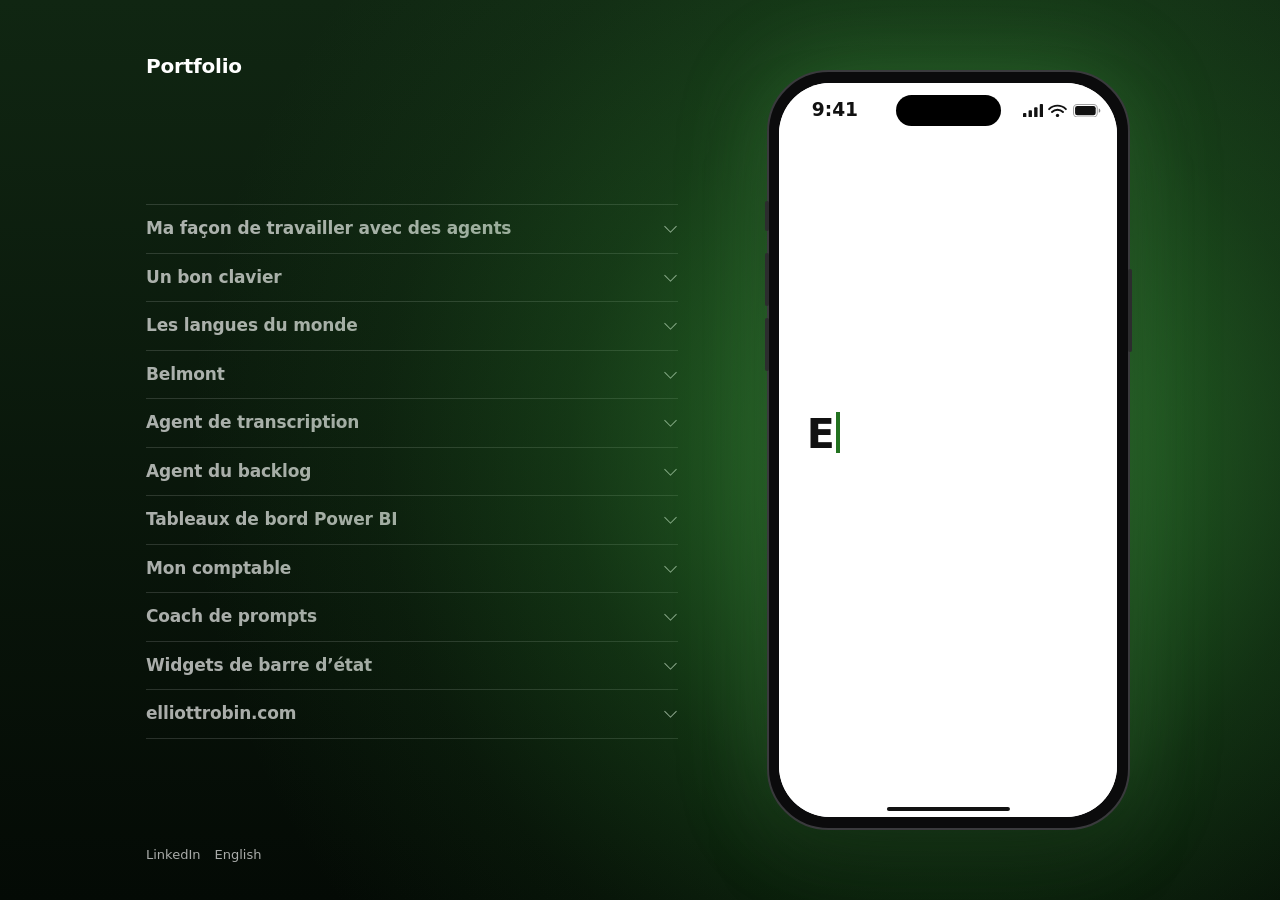
<file: index.html>
<!doctype html>
<html lang="fr-CA">
<head>
  <meta charset="utf-8">
  <meta http-equiv="Content-Security-Policy" content="default-src 'none'; script-src 'self'; style-src 'self'; img-src 'self' data:; media-src 'self'; base-uri 'none'; form-action 'none'; object-src 'none'">
  <meta name="referrer" content="strict-origin-when-cross-origin">
  <meta name="viewport" content="width=device-width, initial-scale=1, viewport-fit=cover">
  <meta name="theme-color" content="#0c1d0e" media="(max-width: 760px)">
  <meta name="theme-color" content="#102612">
  <title>Elliott Robin</title>
  <meta name="description" content="Pas développeur. Je livre des produits complets en pilotant des agents IA.">
  <meta property="og:type" content="website">
  <meta property="og:site_name" content="Elliott Robin">
  <meta property="og:title" content="Elliott Robin · Portfolio">
  <meta property="og:description" content="Pas développeur. Je livre des produits complets en pilotant des agents IA.">
  <meta property="og:url" content="https://elliottrobin.com/">
  <meta property="og:locale" content="fr_CA">
  <meta property="og:locale:alternate" content="en_CA">
  <meta property="og:image" content="https://elliottrobin.com/assets/img/apercu.jpg">
  <meta property="og:image:type" content="image/jpeg">
  <meta property="og:image:width" content="1200">
  <meta property="og:image:height" content="630">
  <meta property="og:image:alt" content="Elliott Robin, consultant, PMP®, sur fond vert.">
  <meta name="twitter:card" content="summary_large_image">
  <link rel="canonical" href="https://elliottrobin.com/">
  <link rel="alternate" hreflang="fr-CA" href="https://elliottrobin.com/">
  <link rel="alternate" hreflang="en" href="https://elliottrobin.com/en/">
  <link rel="icon" href="favicon.png?v=3" sizes="128x128" type="image/png">
  <link rel="apple-touch-icon" href="apple-touch-icon.png?v=3">
  <link rel="stylesheet" href="assets/css/style.css?v=30a4fe5640">
</head>
<body class="accueil" data-racine="">
  <main class="scene">
    <div class="cote">
      <header class="qui">
        <p class="mot" aria-hidden="true">Portfolio</p>
        <h1><span class="n">Elliott Robin</span> <span class="p">Consultant, PMP®</span></h1>
      </header>

      <ul class="projets">
        <li>
          <button class="titre-projet" type="button" data-scene="methode" aria-expanded="false" aria-controls="p-methode">Ma façon de travailler avec des agents</button>
          <div class="tiroir" id="p-methode"><div><div class="contenu">
              <p class="genre">Décisions · rigueur · itération</p>
              <p>L’IA ne fait pas le travail à ma place : elle exécute, je dirige. Je suis impliqué dans chaque décision, et ma rigueur passe par des règles que j’ai écrites et que mes agents doivent respecter.</p>
              <ul class="mecanique"><li><b>Aucune décision sans moi.</b> C’est une règle non violable : quand deux options se valent, l’agent me les pose et il attend. Rien ne sort sans mon accord explicite.</li><li><b>Des règles strictes.</b> Rien n’est accepté sans passer les tests et les bancs de mesure. Aucune devinette : ce qu’on avance se vérifie sur du réel.</li><li><b>Je lis tout.</b> Les comptes rendus, les textes, les résultats : rien ne passe sans que je l’aie lu.</li><li><b>Un grand souci du détail.</b> Un mot, un pixel, une fraction de seconde d’animation : rien n’est trop petit pour être repris.</li><li><b>Par itération.</b> Une version, un essai, un ajustement, et on recommence jusqu’à ce que ce soit juste.</li><li><b>Je teste moi-même.</b> Chaque version passe entre mes mains dans TestFlight, sur mon propre téléphone.</li><li><b>Mes interprètes.</b> Je travaille en français. Quand un projet l’exige, comme Un bon clavier et ses 13 langues, mes agents parlent aux agents des autres langues pour y appliquer la même rigueur, comme si j’avais des interprètes.</li></ul>
          </div></div></div>
        </li>
        <li>
          <button class="titre-projet" type="button" data-scene="clavier" aria-expanded="false" aria-controls="p-clavier">Un bon clavier</button>
          <div class="tiroir" id="p-clavier"><div><div class="contenu">
              <p class="genre">App iOS · lancement progressif</p>
              <p>Un clavier qui rend la frappe sur iPhone beaucoup plus efficace. Ses fonctions viennent de l’étude de nombreux commentaires et irritants d’utilisateurs.</p>
              <p>Il comporte aussi un aspect de gamification : chaque mot bien écrit rapproche de la prochaine animation de touches, plus de 50 à débloquer au fil du temps.</p>
              <p>Avec Claude Code : 3 300+ commits sur 7 dépôts, ~900 sessions, 3 500 sous-agents. De 3 à 14 sessions d’agents pilotées par jour, encadrées par plus de 2 400 tests automatisés et un référentiel de consignes que j’ai écrit et fait évoluer.</p>
              <ul class="mecanique"><li><b>Moteur de correction maison,</b> en optimisation constante.</li><li><b>Aucune donnée collectée.</b> Un des rares claviers de l’App Store qui fonctionne sans l’accès complet.</li><li><b>Bancs de tests :</b> chaque changement du moteur est mesuré sur des corpus avant de sortir.</li><li><b>Travail de nuit :</b> des agents autonomes enquêtent de 23 h à 4 h, et je lis leur compte rendu le matin.</li><li><b>Analyse de mes frappes,</b> dans mes versions de test seulement, pour améliorer le moteur.</li><li><b>Commercialisation :</b> fiches App Store, abonnements et campagnes Apple Ads.</li></ul>
              <p class="faits">13 langues · 175 pays · 4 000+ commits · 2 400+ tests automatisés</p>
              <div class="liens"><a class="pastille" href="https://apps.apple.com/app/id6779463573">Voir sur l’App Store</a><a class="pastille ligne" href="https://unbonclavier.com">unbonclavier.com</a></div>
              <p class="note">Ces chiffres excluent tout travail fait dans l’environnement sécurisé de mes clients : mes agents n’y ont aucun accès. La confidentialité est un principe que je prends très au sérieux.</p>
          </div></div></div>
        </li>
        <li>
          <button class="titre-projet" type="button" data-scene="langues" aria-expanded="false" aria-controls="p-langues">Les langues du monde</button>
          <div class="tiroir" id="p-langues"><div><div class="contenu">
              <p class="genre">Carte interactive · 176 territoires</p>
              <p>Dans quelle langue le monde écrit-il ? Pas celle qu’il parle : celle de ses textos, de ses courriels et de ses notes. Cette carte colorie le monde selon l’écriture de tous les jours, et ce n’est pas la carte qu’on imagine : aux Pays-Bas, le pays le plus anglophone d’Europe continentale, presque personne ne tape en anglais, alors qu’en RD Congo, 105 millions de personnes ont le français comme unique langue d’écriture.</p>
              <p>Je l’ai bâtie pour Un bon clavier : elle m’a aidé à prioriser mes chantiers d’ajout de langues, en montrant combien de personnes chaque langue permet de rejoindre. Et elle est passionnante à explorer.</p>
              <p class="faits">Estimations rigoureuses : la méthode et les sources sont détaillées sur la page.</p>
              <div class="liens"><a class="pastille" href="https://unbonclavier.com/langues.html">Explorer la carte</a></div>
          </div></div></div>
        </li>
        <li>
          <button class="titre-projet" type="button" data-scene="belmont" aria-expanded="false" aria-controls="p-belmont">Belmont</button>
          <div class="tiroir" id="p-belmont"><div><div class="contenu">
              <p class="genre">Site web et mobile</p>
              <p>Un site fait pour un ébéniste, bâti pour marcher aussi bien sur téléphone que sur ordinateur. Un configurateur 3D en temps réel, et « Voir chez moi » : on photographie sa chambre et le meuble s’y pose, avec des modèles d’IA qui tournent dans le navigateur. La photo ne quitte jamais l’appareil.</p>
              <p class="faits">Sans framework · three.js · IA dans le navigateur</p>
              <div class="liens"><a class="pastille" href="https://belmont.quebec">belmont.quebec</a></div>
          </div></div></div>
        </li>
        <li>
          <button class="titre-projet" type="button" data-scene="teams" aria-expanded="false" aria-controls="p-teams">Agent de transcription</button>
          <div class="tiroir" id="p-teams"><div><div class="contenu">
              <p class="genre">Agent · Copilot Studio et Power Automate</p>
              <p>L’agent lit la transcription d’une rencontre Teams et propose de créer des stories ou de mettre à jour celles qui existent. Le Product Owner approuve chaque carte dans Teams, et la story arrive dans le sprint courant d’Azure DevOps.</p>
              <p class="faits">Aperçu illustratif, contenu fictif.</p>
          </div></div></div>
        </li>
        <li>
          <button class="titre-projet" type="button" data-scene="stories" aria-expanded="false" aria-controls="p-stories">Agent du backlog</button>
          <div class="tiroir" id="p-stories"><div><div class="contenu">
              <p class="genre">Agent · Copilot Studio, Power Automate, Azure DevOps</p>
              <p>On discute avec l’agent dans Teams : questions guidées, recherche sémantique et prompt optimisé. Un flux Power Automate prend le relais, et la story apparaît dans le backlog en quelques secondes. Une trentaine de personnes l’ont utilisé dès le premier jour, sans formation.</p>
              <p>Résultat : une structure de backlog toujours propre et un gain de temps significatif à tous les niveaux.</p>
              <p class="faits">Aperçu illustratif, contenu fictif.</p>
          </div></div></div>
        </li>
        <li>
          <button class="titre-projet" type="button" data-scene="powerbi" aria-expanded="false" aria-controls="p-powerbi">Tableaux de bord Power BI</button>
          <div class="tiroir" id="p-powerbi"><div><div class="contenu">
              <p class="genre">Microsoft Power BI · suivi de performance</p>
              <p>Une expertise accrue en tableaux de bord et en indicateurs de suivi de performance : valeur livrée, réalisation et projection de fin d’année, par volet et par livrable, pour les comités de gestion.</p>
              <p class="faits">Aperçu illustratif, contenu fictif.</p>
          </div></div></div>
        </li>
        <li>
          <button class="titre-projet" type="button" data-scene="comptable" aria-expanded="false" aria-controls="p-comptable">Mon comptable</button>
          <div class="tiroir" id="p-comptable"><div><div class="contenu">
              <p class="genre">Agent · Claude Code</p>
              <p>Un agent tient ma comptabilité de bout en bout, entreprises et particulier : il génère mes factures, classe mes reçus, repère ce qui est déductible, tient les livres et prépare mes déclarations d’impôt jusqu’à leur transmission.</p>
              <p>Et surtout, il me dit quoi faire : une remise à payer à telle date, un acompte à prévoir, un document à signer. Il vérifie les taux et les échéances en ligne, et je n’ai plus de dates à retenir.</p>
              <p>Il optimise aussi ma fiscalité : il croise mes entreprises et mon dossier personnel, puis signale les déductions manquées et les occasions de planification. Sa règle : optimiser, jamais dissimuler.</p>
              <p>Pas de logiciel ni d’abonnement : les livres sont des fichiers, et chaque solde est recalculé à partir des pièces.</p>
              <p class="faits">Aperçu illustratif, contenu fictif.</p>
          </div></div></div>
        </li>
        <li>
          <button class="titre-projet" type="button" data-scene="coach" aria-expanded="false" aria-controls="p-coach">Coach de prompts</button>
          <div class="tiroir" id="p-coach"><div><div class="contenu">
              <p class="genre">App Mac · dans la barre d’état</p>
              <p>Directement dans la barre d’état du Mac : chaque jour, un job automatique analyse mes prompts, Claude les note de 1 à 5, et le coach me dit quoi améliorer. Plus de 7 400 prompts analysés.</p>
              <p class="note">Ces chiffres excluent tout travail fait dans l’environnement sécurisé de mes clients : mes agents n’y ont aucun accès. La confidentialité est un principe que je prends très au sérieux.</p>
          </div></div></div>
        </li>
        <li>
          <button class="titre-projet" type="button" data-scene="widgets" aria-expanded="false" aria-controls="p-widgets">Widgets de barre d’état</button>
          <div class="tiroir" id="p-widgets"><div><div class="contenu">
              <p class="genre">Apps Mac · dans la barre d’état</p>
              <p>Des outils maison, toujours visibles dans la barre d’état : l’un compte mes frappes et me dit de prendre des pauses, un autre surveille la performance du système, un autre suit mon temps de travail, etc. Juste pour le fun.</p>
              <p class="faits">Aperçu illustratif.</p>
              <p class="note">Pendant mes sessions de travail chez un client, rien n’est compté : silence total. La confidentialité est un principe que je prends très au sérieux.</p>
          </div></div></div>
        </li>
        <li>
          <button class="titre-projet" type="button" data-scene="accueil" aria-expanded="false" aria-controls="p-site">elliottrobin.com</button>
          <div class="tiroir" id="p-site"><div><div class="contenu">
              <p class="genre">Site web · Claude Code</p>
              <p>Cette page, justement. Je l’ai bâtie avec un agent, en pilotant les ajustements en direct : je donne la direction, je rejette ce qui ne marche pas, et l’agent reprend.</p>
              <p class="faits">Sans framework · français et anglais · aucun traceur</p>
          </div></div></div>
        </li>
      </ul>

      <footer class="pied">
        <a href="https://www.linkedin.com/in/elliottrobin25">LinkedIn</a>
        <a href="en/" hreflang="en" lang="en">English</a>
      </footer>
    </div>

    <div class="socle">
      <div class="phone">
        <div class="ecran" id="ecran"></div>
        <i class="b-action"></i><i class="b-volplus"></i><i class="b-volmoins"></i><i class="b-power"></i>
      </div>
    </div>
  </main>
  <script src="assets/js/site.js?v=30a4fe5640"></script>
</body>
</html>
</file>
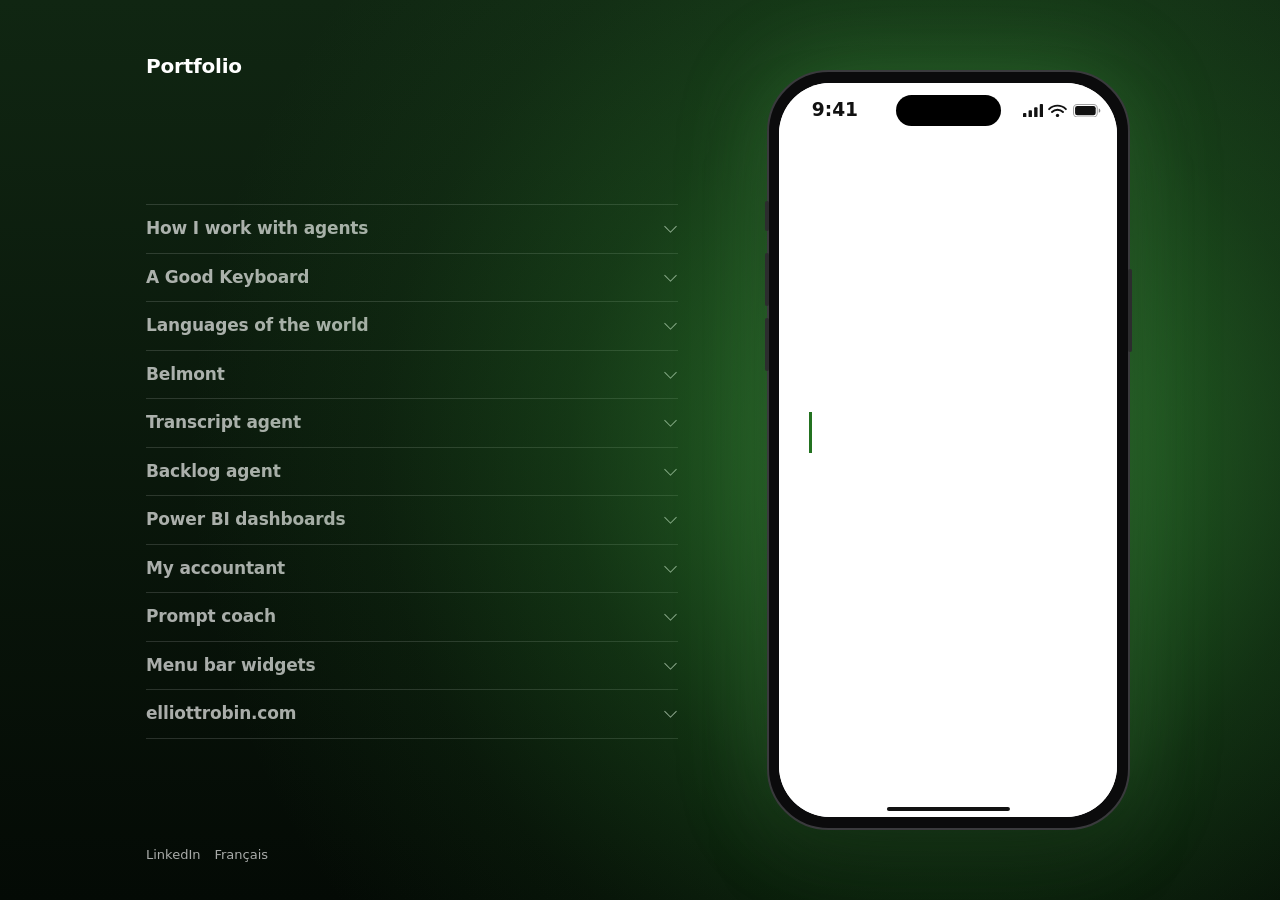
<file: en/index.html>
<!doctype html>
<html lang="en">
<head>
  <meta charset="utf-8">
  <meta http-equiv="Content-Security-Policy" content="default-src 'none'; script-src 'self'; style-src 'self'; img-src 'self' data:; media-src 'self'; base-uri 'none'; form-action 'none'; object-src 'none'">
  <meta name="referrer" content="strict-origin-when-cross-origin">
  <meta name="viewport" content="width=device-width, initial-scale=1, viewport-fit=cover">
  <meta name="theme-color" content="#0c1d0e" media="(max-width: 760px)">
  <meta name="theme-color" content="#102612">
  <title>Elliott Robin</title>
  <meta name="description" content="Not a developer. I ship complete products by directing AI agents.">
  <meta property="og:type" content="website">
  <meta property="og:site_name" content="Elliott Robin">
  <meta property="og:title" content="Elliott Robin · Portfolio">
  <meta property="og:description" content="Not a developer. I ship complete products by directing AI agents.">
  <meta property="og:url" content="https://elliottrobin.com/en/">
  <meta property="og:locale" content="en_CA">
  <meta property="og:locale:alternate" content="fr_CA">
  <meta property="og:image" content="https://elliottrobin.com/assets/img/apercu.jpg">
  <meta property="og:image:type" content="image/jpeg">
  <meta property="og:image:width" content="1200">
  <meta property="og:image:height" content="630">
  <meta property="og:image:alt" content="Elliott Robin, Consultant, PMP®, on a green background.">
  <meta name="twitter:card" content="summary_large_image">
  <link rel="canonical" href="https://elliottrobin.com/en/">
  <link rel="alternate" hreflang="fr-CA" href="https://elliottrobin.com/">
  <link rel="alternate" hreflang="en" href="https://elliottrobin.com/en/">
  <link rel="icon" href="../favicon.png?v=3" sizes="128x128" type="image/png">
  <link rel="apple-touch-icon" href="../apple-touch-icon.png?v=3">
  <link rel="stylesheet" href="../assets/css/style.css?v=30a4fe5640">
</head>
<body class="accueil" data-racine="../">
  <main class="scene">
    <div class="cote">
      <header class="qui">
        <p class="mot" aria-hidden="true">Portfolio</p>
        <h1><span class="n">Elliott Robin</span> <span class="p">Consultant, PMP®</span></h1>
      </header>

      <ul class="projets">
        <li>
          <button class="titre-projet" type="button" data-scene="methode" aria-expanded="false" aria-controls="p-methode">How I work with agents</button>
          <div class="tiroir" id="p-methode"><div><div class="contenu">
              <p class="genre">Decisions · rigor · iteration</p>
              <p>AI doesn’t do the work for me: it executes, I direct. I’m involved in every decision, and my rigor runs through rules I wrote and my agents must follow.</p>
              <ul class="mecanique"><li><b>No decision without me.</b> It’s an unbreakable rule: when two options are equal, the agent puts them to me and waits. Nothing ships without my explicit approval.</li><li><b>Strict rules.</b> Nothing is accepted without passing the tests and measurement benches. No guessing: every claim is checked against real data.</li><li><b>I read everything.</b> Reports, copy, results: nothing gets through unless I’ve read it.</li><li><b>Great attention to detail.</b> A word, a pixel, a fraction of a second of animation: nothing is too small to revisit.</li><li><b>Iteration.</b> One version, one trial, one adjustment, and we go again until it’s right.</li><li><b>I test it myself.</b> Every version goes through my own hands in TestFlight, on my own phone.</li><li><b>My interpreters.</b> I work in French. When a project calls for it, like A Good Keyboard and its 13 languages, my agents talk to the agents of the other languages to apply the same rigor there, as if I had interpreters.</li></ul>
          </div></div></div>
        </li>
        <li>
          <button class="titre-projet" type="button" data-scene="clavier" aria-expanded="false" aria-controls="p-clavier">A Good Keyboard</button>
          <div class="tiroir" id="p-clavier"><div><div class="contenu">
              <p class="genre">iOS app · gradual rollout</p>
              <p>A keyboard that makes typing on iPhone far more efficient. Its features come from studying many user comments and pain points.</p>
              <p>It also has a gamification side: every correctly spelled word brings you closer to the next key animation, with over 50 to unlock over time.</p>
              <p>With Claude Code: 3,300+ commits across 7 repositories, ~900 sessions, 3,500 sub-agents. From 3 to 14 agent sessions run per day, backed by over 2,400 automated tests and an agent instruction set I wrote and maintain.</p>
              <ul class="mecanique"><li><b>In-house correction engine,</b> constantly being optimized.</li><li><b>No data collected.</b> One of the few keyboards on the App Store that works without Full Access.</li><li><b>Test benches:</b> every engine change is measured against corpora before it ships.</li><li><b>Night shift:</b> autonomous agents investigate from 11 p.m. to 4 a.m., and I read their report in the morning.</li><li><b>Analysis of my own typing,</b> in my test builds only, to improve the engine.</li><li><b>Go-to-market:</b> App Store listings, subscriptions and Apple Ads campaigns.</li></ul>
              <p class="faits">13 languages · 175 countries · 4,000+ commits · 2,400+ automated tests</p>
              <div class="liens"><a class="pastille" href="https://apps.apple.com/app/id6779463573">View on the App Store</a><a class="pastille ligne" href="https://unbonclavier.com/en/">Website</a></div>
              <p class="note">These figures exclude any work done in my clients’ secure environments: my agents have no access to them. I take confidentiality very seriously.</p>
          </div></div></div>
        </li>
        <li>
          <button class="titre-projet" type="button" data-scene="langues" aria-expanded="false" aria-controls="p-langues">Languages of the world</button>
          <div class="tiroir" id="p-langues"><div><div class="contenu">
              <p class="genre">Interactive map · 176 territories</p>
              <p>What language does the world write in? Not the one it speaks: the one in its texts, emails and notes. This map colors the world by everyday writing, and it isn’t the map you’d expect: in the Netherlands, the most English-speaking country in continental Europe, almost nobody types in English, while in the DR Congo, 105 million people have French as their only written language.</p>
              <p>I built it for A Good Keyboard: it helped me prioritize which languages to add, by showing how many people each one can reach. And it’s fascinating to explore.</p>
              <p class="faits">Rigorous estimates: the method and sources are detailed on the page.</p>
              <div class="liens"><a class="pastille" href="https://unbonclavier.com/en/languages.html">Explore the map</a></div>
          </div></div></div>
        </li>
        <li>
          <button class="titre-projet" type="button" data-scene="belmont" aria-expanded="false" aria-controls="p-belmont">Belmont</button>
          <div class="tiroir" id="p-belmont"><div><div class="contenu">
              <p class="genre">Web and mobile site</p>
              <p>A site made for a cabinetmaker, built to work as well on a phone as on a computer. A real-time 3D configurator, and “See it in my room”: take a photo of your bedroom and the piece appears in it, with AI models running in the browser. The photo never leaves the device.</p>
              <p class="faits">No framework · three.js · in-browser AI</p>
              <div class="liens"><a class="pastille" href="https://belmont.quebec">belmont.quebec</a></div>
          </div></div></div>
        </li>
        <li>
          <button class="titre-projet" type="button" data-scene="teams" aria-expanded="false" aria-controls="p-teams">Transcript agent</button>
          <div class="tiroir" id="p-teams"><div><div class="contenu">
              <p class="genre">Agent · Copilot Studio and Power Automate</p>
              <p>The agent reads a Teams meeting transcript and proposes new stories or updates to existing ones. The Product Owner approves each card in Teams, and the story lands in the current Azure DevOps sprint.</p>
              <p class="faits">Illustrative preview, fictional content.</p>
          </div></div></div>
        </li>
        <li>
          <button class="titre-projet" type="button" data-scene="stories" aria-expanded="false" aria-controls="p-stories">Backlog agent</button>
          <div class="tiroir" id="p-stories"><div><div class="contenu">
              <p class="genre">Agent · Copilot Studio, Power Automate, Azure DevOps</p>
              <p>You chat with the agent in Teams: guided questions, semantic search and an optimized prompt. A Power Automate flow takes over, and the story appears in the backlog within seconds. About thirty people used it from day one, with no training.</p>
              <p>The result: a backlog structure that’s always clean and significant time savings at every level.</p>
              <p class="faits">Illustrative preview, fictional content.</p>
          </div></div></div>
        </li>
        <li>
          <button class="titre-projet" type="button" data-scene="powerbi" aria-expanded="false" aria-controls="p-powerbi">Power BI dashboards</button>
          <div class="tiroir" id="p-powerbi"><div><div class="contenu">
              <p class="genre">Microsoft Power BI · performance tracking</p>
              <p>Deep expertise in dashboards and performance tracking indicators: value delivered, completion and year-end projection, by stream and by deliverable, for steering committees.</p>
              <p class="faits">Illustrative preview, fictional content.</p>
          </div></div></div>
        </li>
        <li>
          <button class="titre-projet" type="button" data-scene="comptable" aria-expanded="false" aria-controls="p-comptable">My accountant</button>
          <div class="tiroir" id="p-comptable"><div><div class="contenu">
              <p class="genre">Agent · Claude Code</p>
              <p>An agent runs my accounting end to end, business and personal: it generates my invoices, files my receipts, spots what’s deductible, keeps the books and prepares my tax returns all the way to filing.</p>
              <p>Above all, it tells me what to do: a remittance due on a given date, an instalment to plan for, a document to sign. It checks rates and deadlines online, so I no longer have dates to remember.</p>
              <p>It also optimizes my taxes: it looks across my businesses and my personal file, then flags missed deductions and planning opportunities. Its rule: optimize, never conceal.</p>
              <p>No software, no subscription: the books are files, and every balance is recalculated from the source documents.</p>
              <p class="faits">Illustrative preview, fictional content.</p>
          </div></div></div>
        </li>
        <li>
          <button class="titre-projet" type="button" data-scene="coach" aria-expanded="false" aria-controls="p-coach">Prompt coach</button>
          <div class="tiroir" id="p-coach"><div><div class="contenu">
              <p class="genre">Mac app · in the menu bar</p>
              <p>Right in the Mac menu bar: every day, an automated job analyzes my prompts, Claude rates them from 1 to 5, and the coach tells me what to improve. Over 7,400 prompts analyzed.</p>
              <p class="note">These figures exclude any work done in my clients’ secure environments: my agents have no access to them. I take confidentiality very seriously.</p>
          </div></div></div>
        </li>
        <li>
          <button class="titre-projet" type="button" data-scene="widgets" aria-expanded="false" aria-controls="p-widgets">Menu bar widgets</button>
          <div class="tiroir" id="p-widgets"><div><div class="contenu">
              <p class="genre">Mac apps · in the menu bar</p>
              <p>In-house tools, always in view in the menu bar: one counts my keystrokes and tells me to take breaks, another monitors system performance, another tracks my working time, and so on. Just for fun.</p>
              <p class="faits">Illustrative preview.</p>
              <p class="note">During my client work sessions, nothing is counted: total silence. I take confidentiality very seriously.</p>
          </div></div></div>
        </li>
        <li>
          <button class="titre-projet" type="button" data-scene="accueil" aria-expanded="false" aria-controls="p-site">elliottrobin.com</button>
          <div class="tiroir" id="p-site"><div><div class="contenu">
              <p class="genre">Website · Claude Code</p>
              <p>This very page. I built it with an agent, steering the adjustments live: I set the direction, reject what doesn’t work, and the agent starts again.</p>
              <p class="faits">No framework · French and English · no trackers</p>
          </div></div></div>
        </li>
      </ul>

      <footer class="pied">
        <a href="https://www.linkedin.com/in/elliottrobin25">LinkedIn</a>
        <a href="../" hreflang="fr-CA" lang="fr-CA">Français</a>
      </footer>
    </div>

    <div class="socle">
      <div class="phone">
        <div class="ecran" id="ecran"></div>
        <i class="b-action"></i><i class="b-volplus"></i><i class="b-volmoins"></i><i class="b-power"></i>
      </div>
    </div>
  </main>
  <script src="../assets/js/site.js?v=30a4fe5640"></script>
</body>
</html>
</file>
<file: assets/css/style.css>
:root {
  --fond-haut: #102612;
  --fond-bas: #040a05;
  --fond-mobile: #0c1d0e;
  --vert: #237220;
  --vert-clair: #7fd07c;
  --texte: #ffffff;
  --doux: rgba(255, 255, 255, 0.66);
  --filet: rgba(255, 255, 255, 0.14);
  color-scheme: dark;
}

* { box-sizing: border-box; }

html, body { margin: 0; min-height: 100%; }

body {
  background: linear-gradient(180deg, var(--fond-haut), var(--fond-bas)) fixed var(--fond-bas);
  color: var(--texte);
  font: 400 16px/1.5 system-ui, -apple-system, "Segoe UI", Roboto, sans-serif;
  -webkit-font-smoothing: antialiased;
}

a { color: inherit; }
:focus-visible { outline: 2px solid var(--vert-clair); outline-offset: 3px; border-radius: 4px; }

.scene {
  display: grid;
  grid-template-columns: minmax(0, 540px) auto;
  justify-content: center;
  column-gap: clamp(32px, 6vw, 112px);
  align-items: center;
  min-height: 100dvh;
  padding: 0 clamp(28px, 5vw, 80px);
  overflow: hidden;
}

.cote {
  grid-column: 1;
  display: flex;
  flex-direction: column;
  justify-content: space-between;
  gap: 32px;
  height: 100dvh;
  padding: clamp(28px, 6vh, 56px) 4px clamp(24px, 4vh, 40px) 4px;
  overflow-y: auto;
  scrollbar-width: none;
}
.cote::-webkit-scrollbar { display: none; }

.qui .p { transition: opacity 0.7s 0.05s; }
.accueil .qui .n, .accueil .qui .p { opacity: 0; transition: none; }
.qui h1 { margin: 0; font-size: 20px; line-height: 1.2; font-weight: 700; letter-spacing: -0.01em; }
.qui .p { display: block; margin-top: 2px; font-size: 15px; font-weight: 500; letter-spacing: 0; }
.qui { position: relative; transition: opacity 0.5s ease, transform 0.6s cubic-bezier(0.65, 0, 0.15, 1); }
.sans-nom .qui { opacity: 0; transform: translateY(-6px); pointer-events: none; }
.mot {
  position: absolute;
  top: 0;
  left: 0;
  margin: 0;
  font-size: 20px;
  line-height: 1.2;
  font-weight: 700;
  letter-spacing: -0.01em;
  transition: opacity 0.5s ease 0.3s, transform 0.8s cubic-bezier(0.65, 0, 0.15, 1) 0.1s, filter 0.5s ease 0.3s;
}
.part .mot, body:not(.accueil) .mot { opacity: 0; transform: translateY(-8px); filter: blur(5px); }

.projets { list-style: none; margin: 0; padding: 0; }
.projets > li { border-top: 1px solid var(--filet); }
.projets > li:last-child { border-bottom: 1px solid var(--filet); }

.titre-projet {
  display: flex;
  justify-content: space-between;
  align-items: center;
  width: 100%;
  padding: 11px 0;
  background: none;
  border: 0;
  color: var(--doux);
  font: inherit;
  font-size: 17px;
  font-weight: 600;
  letter-spacing: -0.01em;
  text-align: left;
  cursor: pointer;
  transition: color 0.2s;
}
.titre-projet:hover, .titre-projet[aria-expanded="true"] { color: var(--texte); }
.titre-projet::after {
  content: "";
  width: 8px;
  height: 8px;
  margin-right: 3px;
  border-right: 1.5px solid currentColor;
  border-bottom: 1.5px solid currentColor;
  transform: translateY(-2px) rotate(45deg);
  transition: transform 0.3s;
}
.titre-projet[aria-expanded="true"]::after { transform: translateY(2px) rotate(225deg); }

.tiroir {
  display: grid;
  grid-template-rows: 0fr;
  visibility: hidden;
  transition: grid-template-rows 0.35s cubic-bezier(0.16, 1, 0.3, 1), visibility 0.35s;
}
.tiroir.ouvert { grid-template-rows: 1fr; visibility: visible; }
.tiroir > div { overflow: hidden; }
.tiroir .contenu { padding-bottom: 18px; }
.tiroir p { margin: 0 0 8px; font-size: 13.5px; line-height: 1.42; color: var(--doux); text-align: justify; -webkit-hyphens: auto; hyphens: auto; }
.tiroir .genre { font-size: 12.5px; color: var(--vert-clair); margin-bottom: 12px; text-align: left; }
.tiroir .note { margin: 14px 0 0; padding-top: 10px; border-top: 1px solid var(--filet); font-size: 11.5px; line-height: 1.45; color: rgba(255, 255, 255, 0.5); text-align: left; -webkit-hyphens: manual; hyphens: manual; }
.tiroir .faits { margin-top: 14px; color: var(--texte); font-size: 12.5px; text-align: left; -webkit-hyphens: manual; hyphens: manual; }
.mecanique { margin: 18px 0 8px; padding: 0; list-style: none; color: var(--doux); font-size: 13px; line-height: 1.38; }
.mecanique li { margin-bottom: 5px; text-align: justify; -webkit-hyphens: auto; hyphens: auto; }
.mecanique b { color: var(--texte); font-weight: 600; }

.liens { display: flex; flex-wrap: wrap; gap: 8px; margin-top: 12px; }
.pastille {
  display: inline-block;
  padding: 7px 14px;
  border-radius: 999px;
  background: var(--vert);
  color: #fff;
  font-size: 14px;
  font-weight: 600;
  text-decoration: none;
  transition: transform 0.2s;
}
.pastille:hover { transform: translateY(-1px); }
.pastille.ligne { background: none; box-shadow: inset 0 0 0 1px var(--filet); }

.pied { display: flex; gap: 14px; font-size: 13px; color: var(--doux); }
.pied a { text-decoration: none; }
.pied a:hover { color: var(--texte); }

.socle {
  --h: min(calc(100dvh - 72px), 760px, 70vw);
  grid-column: 2;
  justify-self: center;
  position: relative;
  padding: 0 8px;
}
.socle::before {
  content: "";
  position: absolute;
  left: 50%;
  top: 50%;
  width: calc(var(--h) * 2);
  aspect-ratio: 1;
  transform: translate(-50%, -50%);
  background: radial-gradient(closest-side,
    rgba(70, 175, 70, 0.62), rgba(60, 160, 60, 0.46) 25%,
    rgba(52, 150, 52, 0.24) 50%, rgba(52, 150, 52, 0.08) 75%, rgba(52, 150, 52, 0) 100%);
  pointer-events: none;
}

.phone {
  --bordure: max(2px, calc(var(--h) * 0.0056));
  position: relative;
  height: var(--h);
  width: fit-content;
  padding: calc(var(--h) * 0.014);
  background: #0b0b0c;
  border-radius: calc(var(--h) * 0.081);
  border: 2px solid #3a3a3d;
  box-shadow: 0 0 90px rgba(90, 190, 90, 0.28), 0 40px 80px -30px rgba(0, 0, 0, 0.7);
}
.ecran {
  position: relative;
  height: 100%;
  width: calc((var(--h) * 0.972 - 4px) * 1206 / 2622);
  border-radius: calc(var(--h) * 0.067);
  overflow: hidden;
  background: #fff;
  font-size: calc(var(--h) * 0.0235);
}
.statut {
  position: absolute;
  z-index: 3;
  top: calc(var(--h) * 0.03);
  left: calc(var(--h) * 0.014);
  right: calc(var(--h) * 0.014);
  display: grid;
  grid-template-columns: 1fr 31% 1fr;
  align-items: center;
  height: calc(var(--h) * 0.041);
  color: #111;
  font-size: calc(var(--h) * 0.0245);
  font-weight: 600;
  pointer-events: none;
  transition: color 0.3s, opacity 0.3s;
}
.statut .heure { text-align: center; padding-right: 0.3em; }
.statut .ile { height: 100%; border-radius: 999px; background: #000; }
.statut .icones { display: flex; justify-content: center; align-items: center; gap: 0.28em; padding-left: 0.3em; }
.statut svg { height: 0.72em; width: auto; fill: currentColor; }
.indicateur {
  position: absolute;
  z-index: 3;
  left: 50%;
  bottom: calc(var(--h) * 0.022);
  width: 34%;
  height: calc(var(--h) * 0.0055);
  border-radius: 999px;
  background: #111;
  transform: translateX(-50%);
  pointer-events: none;
  transition: opacity 0.3s;
}
.phone[data-scene="teams"] .statut, .phone[data-scene="stories"] .statut, .phone[data-scene="powerbi"] .statut { color: #fff; }

.phone > i {
  position: absolute;
  background: #2c2c2e;
  border-radius: calc(var(--bordure) / 2);
  width: var(--bordure);
}
.phone .b-action   { left: calc(-1 * var(--bordure));  top: 17%;   height: 4%;  }
.phone .b-volplus  { left: calc(-1 * var(--bordure));  top: 24%;   height: 7%;  }
.phone .b-volmoins { left: calc(-1 * var(--bordure));  top: 32.5%; height: 7%;  }
.phone .b-power    { right: calc(-1 * var(--bordure)); top: 26%;   height: 11%; }

.couche {
  position: absolute;
  inset: 0;
  opacity: 0;
  transition: opacity 0.35s;
  color: #111;
}
.couche.visible { opacity: 1; }
.couche.revele { opacity: 1; clip-path: circle(0% at 50% 46%); transition: clip-path 1s cubic-bezier(0.65, 0, 0.15, 1); }
.couche.revele.visible { clip-path: circle(120% at 50% 46%); }
.couche video, .couche img { display: block; width: 100%; height: 100%; object-fit: cover; }

.c-accueil { display: flex; flex-direction: column; align-items: center; justify-content: center; background: #fff; text-align: center; }
.nom-bloc { text-align: center; }
.c-clavier { background: #fff; }
.u-toile { display: block; width: 100%; height: 100%; }
.nom-ecrit { margin: 0; font-size: 2.3em; font-weight: 700; letter-spacing: -0.02em; white-space: nowrap; transition: color 0.5s; }
.nom-ecrit.pose { color: var(--vert); }
.nom-ecrit .reste { visibility: hidden; }
.nom-ecrit .point { display: inline-block; width: 0.16em; height: 0.16em; margin-left: 0.07em; background: #111; opacity: 0; transform: scale(0.4); transition: opacity 0.2s, transform 0.3s cubic-bezier(0.16, 1, 0.3, 1); }
.nom-ecrit .point.vue { opacity: 1; transform: none; }
.nom-titre { margin: 0.1em 0 0; font-size: 1.05em; font-weight: 600; letter-spacing: -0.005em; color: #111; opacity: 0; transform: translateY(0.4em); transition: opacity 0.5s, transform 0.5s cubic-bezier(0.16, 1, 0.3, 1); }
.nom-titre.vue { opacity: 1; transform: none; }

.nom-vol {
  position: fixed;
  z-index: 10;
  font-weight: 700;
  letter-spacing: -0.02em;
  line-height: 1.2;
  white-space: nowrap;
  transform-origin: 0 0;
  will-change: transform;
  pointer-events: none;
}
.curseur {
  display: inline-block;
  width: 0.09em;
  height: 1em;
  margin: 0 -0.14em 0 0.05em;
  vertical-align: -0.12em;
  background: var(--vert);
  animation: clignote 1s steps(2, jump-none) infinite;
}
@keyframes clignote { from { opacity: 1; } to { opacity: 0; } }

.c-belmont { background: #f8f6f1; }
.c-belmont .marque {
  position: absolute;
  inset: 0;
  display: flex;
  align-items: center;
  justify-content: center;
  color: #1d1a16;
  font-size: 1.5em;
  letter-spacing: 0.34em;
  padding-left: 0.34em;
}
.b-cadre { position: absolute; inset: 6.6% 0 0; overflow: hidden; }
.c-belmont img { position: absolute; inset: 0; height: 100%; opacity: 0; transition: opacity 0.9s ease; }
.c-belmont img.vue { opacity: 1; }
.c-belmont { transition: background 0.9s ease; }

.c-teams, .c-stories, .c-powerbi { display: flex; flex-direction: column; background: #f5f5f5; }
.vue-zone { flex: 1; min-height: 0; overflow: hidden; }
.etape { display: flex; flex-direction: column; height: 100%; animation: fondu 0.4s both; }
@keyframes fondu { from { opacity: 0; } }
.fil { display: flex; gap: 4%; margin: 0; padding: 0.7em 6% 10%; list-style: none; background: #fff; font-size: 0.72em; font-weight: 600; color: #b5b5b5; }
.fil li { flex: 1; padding-top: 0.5em; border-top: 0.2em solid #e4e4e4; transition: color 0.3s, border-color 0.3s; }
.fil li.fait { color: #111; border-color: var(--vert); }

.t-entete { padding: 16% 7% 4%; background: #4b53bc; color: #fff; }
.t-entete b { display: block; font-size: 1.1em; }
.t-entete span { font-size: 0.85em; opacity: 0.85; }
.picto-agent { border-radius: 50%; overflow: hidden; }
.t-entete.a-picto { display: flex; align-items: center; gap: 0.6em; }
.t-entete .picto-agent { flex: none; width: 2.5em; height: 2.5em; border-radius: 50%; box-shadow: 0 0 0 1.5px rgba(255, 255, 255, 0.7); }
.t-ligne .picto-agent { flex: none; width: 1.6em; height: 1.6em; }
.t-ligne i.moi { width: 2.6em; height: 2.6em; background: #4b53bc; color: #fff; font-size: 0.62em; }
.t-lignes { padding: 5% 6% 0; }
.t-ligne { display: flex; gap: 0.5em; margin-bottom: 0.7em; font-size: 0.9em; line-height: 1.3; animation: entre 0.3s both; }
.t-ligne i { flex: none; display: grid; place-items: center; width: 2em; height: 2em; border-radius: 50%; background: #dfe0f5; color: #4b53bc; font-style: normal; font-size: 0.8em; font-weight: 700; }
.t-cartes { padding: 5% 5%; }
.carte-po { margin-bottom: 0.7em; padding: 0.8em; background: #fff; border-radius: 0.7em; box-shadow: 0 1px 4px rgba(0, 0, 0, 0.12); font-size: 0.88em; line-height: 1.3; animation: entre 0.35s both; }
.carte-po small { display: block; color: #4b53bc; font-weight: 700; font-size: 0.85em; }
.carte-po b { display: block; margin: 0.15em 0 0.6em; }
.boutons { display: flex; gap: 0.5em; font-size: 0.9em; font-weight: 600; }
.boutons span { padding: 0.25em 0.8em; border-radius: 0.4em; box-shadow: inset 0 0 0 1px #d0d0d0; color: #555; transition: background 0.2s, color 0.2s, opacity 0.2s; }
.carte-po.faite .boutons .oui { background: var(--vert); color: #fff; box-shadow: none; }
.carte-po.faite .boutons span:not(.oui) { opacity: 0.3; }

.chat { display: flex; flex-direction: column; gap: 0.5em; padding: 5% 5%; }
.c-stories .chat { flex: 1; min-height: 0; overflow: hidden; }
.c-stories .chat > :first-child { margin-top: auto; }
.c-stories .tour, .c-stories .carte-po { flex: none; }
.carte-adaptative { align-self: flex-start; width: 86%; margin: 0 0 0 2.3em; border-left: 0.25em solid #4b53bc; }
.carte-adaptative p { margin: 0 0 0.5em; font-size: 0.92em; color: #444; }
.carte-adaptative .meta { display: block; margin-bottom: 0.65em; font-size: 0.82em; color: #8a8d92; }
.bulle { max-width: 84%; padding: 0.5em 0.75em; border-radius: 0.9em; font-size: 0.88em; line-height: 1.3; animation: entre 0.3s both; }
.bulle.agent { align-self: flex-start; background: #fff; box-shadow: 0 1px 2px rgba(0, 0, 0, 0.08); }
.bulle.moi { align-self: flex-end; background: #4b53bc; color: #fff; }
.tour { display: flex; align-items: flex-end; gap: 0.4em; max-width: 92%; animation: entre 0.3s both; }
.tour.moi { align-self: flex-end; text-align: right; }
.tour.agent { align-self: flex-start; }
.tour small { display: block; margin-bottom: 0.15em; font-size: 0.66em; font-weight: 600; color: #8a8d92; }
.tour .bulle { display: inline-block; max-width: none; text-align: left; animation: none; }
.tour .picto-agent { flex: none; width: 1.9em; height: 1.9em; }



.ado-entete { padding: 16% 7% 4%; background: #0078d4; color: #fff; }
.ado-entete b { display: block; font-size: 1.1em; }
.ado-entete span { font-size: 0.85em; opacity: 0.9; }
.ado-liste { padding: 4% 4%; }
.ado-ligne { display: flex; align-items: center; gap: 0.45em; margin-bottom: 0.4em; padding: 0.6em 0.55em; background: #fff; border-radius: 0.35em; font-size: 0.82em; line-height: 1.2; box-shadow: 0 1px 2px rgba(0, 0, 0, 0.08); transition: background 0.4s; }
.ado-ligne i { flex: none; width: 0.65em; height: 0.65em; border-radius: 0.1em; background: #0078d4; }
.ado-ligne .id { flex: none; color: #888; font-variant-numeric: tabular-nums; }
.ado-ligne .titre { flex: 1; min-width: 0; }
.ado-ligne em { flex: none; font-style: normal; font-size: 0.85em; color: #888; }
.ado-ligne.pop { background: #e7f3e6; animation: pop 0.55s cubic-bezier(0.2, 1.4, 0.4, 1) both; }
.ado-ligne.pop em { color: var(--vert); font-weight: 700; }
.ado-ligne.maj { background: #fff6d9; }
.ado-ligne.maj em { color: #8a6500; font-weight: 700; }
@keyframes pop { from { opacity: 0; transform: translateY(-0.8em) scale(0.92); } }

.c-methode { display: flex; flex-direction: column; background: #f7f8f5; }
.c-methode .fil { background: none; }
.m-toile { display: block; flex: 1; min-height: 0; width: 100%; }

.c-langues { --pas3: #237220; --pas2: #7baa79; --pas1: #bdd5bc; --pas0: #e9ebe7; display: flex; flex-direction: column; justify-content: space-between; padding: 23% 6% 13%; background: #fff; color: #111; }
.l-mot { display: flex; align-items: center; min-height: 1.25em; margin: 0; font-size: 3.1em; line-height: 1.25; font-weight: 700; color: #111; letter-spacing: -0.01em; }
.l-mot i { width: 0.06em; height: 0.95em; margin-left: 0.07em; background: var(--pas3); animation: clignote 0.9s steps(2) infinite; }
.l-carte { position: relative; margin: 0 -5%; overflow: hidden; }
.l-carte svg { display: block; width: 100%; height: auto; }
.l-carte path { fill: var(--pas0); stroke: #fff; stroke-width: 0.5; transition: fill 0.45s ease; }
.l-carte path.pas3 { fill: var(--pas3); }
.l-carte path.pas2 { fill: var(--pas2); }
.l-carte path.pas1 { fill: var(--pas1); }
.l-carte path.pas0 { fill: var(--pas0); }
.l-balai { position: absolute; top: 0; bottom: 0; left: -14%; width: 14%; background: linear-gradient(90deg, rgba(35, 114, 32, 0), rgba(35, 114, 32, 0.28)); box-shadow: 1px 0 0 rgba(35, 114, 32, 0.5); animation: balaie 1.3s linear both; }
@keyframes balaie { to { left: 100%; } }
.l-chiffre { margin: 0; font-size: 3.2em; line-height: 1.05; font-weight: 700; color: var(--pas3); white-space: nowrap; font-variant-numeric: tabular-nums; }
.l-phrase { min-height: 2.6em; margin: -0.4em 0 0; font-size: 1em; line-height: 1.3; color: #444; }
.l-phrase b { color: var(--pas3); font-weight: 700; }
.l-puces { display: flex; flex-wrap: wrap; gap: 0.45em; margin: 0; padding: 0; list-style: none; font-size: 0.84em; }
.l-puces li { padding: 0.28em 0.75em; border-radius: 999px; box-shadow: inset 0 0 0 1px #d8dcd6; color: #555; text-transform: capitalize; transition: background 0.3s, color 0.3s, box-shadow 0.3s; }
.l-puces li.active { background: var(--pas3); color: #fff; box-shadow: none; }

.c-powerbi { --reel: #d98a1f; --projete: #7a3e9d; background: #f3f2f1; }
.c-powerbi .fil li.fait { border-color: var(--reel); }
.pb-entete { padding: 16% 7% 4%; background: #252423; color: #fff; }
.pb-entete b { display: block; font-size: 1.1em; }
.pb-entete span { font-size: 0.85em; opacity: 0.85; }
.pb-bloc { flex: 1; min-height: 0; display: flex; flex-direction: column; margin: 3.5% 4% 0; padding: 0.7em 0.8em 0.8em; border-radius: 0.6em; background: #fff; box-shadow: 0 1px 3px rgba(0, 0, 0, 0.1); }
.pb-bloc.reel { --teinte: var(--reel); }
.pb-bloc.projete { --teinte: var(--projete); }
.pb-bloc h4 { display: flex; justify-content: space-between; align-items: baseline; margin: 0 0 0.5em; font-size: 0.95em; }
.pb-bloc h4 small { font-size: 0.8em; font-weight: 600; color: var(--teinte); }
.pb-bloc:last-child { margin-bottom: 3.5%; }
.pb-rangee { flex: 1; min-height: 0; display: flex; flex-direction: column; align-items: center; justify-content: space-between; gap: 0.5em; }
.pb-jauge { flex: 1; min-height: 0; width: 72%; }
.pb-jauge path { fill: none; stroke-width: 13; }
.pb-fond { stroke: #e6e4e1; }
.pb-arc { stroke: var(--teinte); stroke-dasharray: 100; stroke-dashoffset: 100; transition: stroke-dashoffset 0.9s cubic-bezier(0.16, 1, 0.3, 1); }
.pb-jauge .pb-repere { stroke: #111; stroke-width: 1.6; }
.pb-jauge text { font-size: 17px; font-weight: 700; text-anchor: middle; fill: #111; }
.pb-tuiles { flex: none; display: grid; grid-template-columns: repeat(4, 1fr); gap: 0.3em; width: 100%; }
.pb-tuiles div { padding: 0.3em 0; border-radius: 0.35em; background: #f3f2f1; text-align: center; line-height: 1.15; }
.pb-tuiles small { display: block; font-size: 0.62em; color: #666; }
.pb-tuiles b { font-size: 0.92em; color: var(--teinte); }
.pb-table { flex: 1; min-height: 0; display: flex; flex-direction: column; margin: 3.5% 4%; padding: 0.3em 0.7em; border-radius: 0.6em; background: #fff; box-shadow: 0 1px 3px rgba(0, 0, 0, 0.1); }
.pb-ligne { flex: 1; display: grid; grid-template-columns: 1fr 3.2em 3.6em; align-items: center; gap: 0.5em; padding: 0.4em 0; border-top: 1px solid #ececec; font-size: 0.8em; line-height: 1.2; }
.pb-ligne b { white-space: nowrap; text-align: right; font-variant-numeric: tabular-nums; }
.pb-ligne b:last-child { color: var(--projete); }
.pb-ligne.fini { color: #a8660c; }
.pb-tete { flex: none; border-top: 0; font-size: 0.68em; font-weight: 600; color: #666; }
.pb-tete span + span { text-align: right; }

.c-comptable { display: flex; flex-direction: column; justify-content: center; padding: 0 9%; background: #fff; }
.c-comptable h4 { margin: 0 0 1em; font-size: 1.5em; letter-spacing: -0.01em; }
.c-comptable ol { list-style: none; margin: 0; padding: 0; }
.c-comptable li { display: flex; align-items: center; gap: 0.6em; padding: 0.55em 0; border-top: 1px solid #ececec; font-size: 0.98em; color: #c4c6ca; transition: color 0.25s; }
.c-comptable li::before { content: ""; flex: none; width: 0.9em; height: 0.9em; border-radius: 50%; box-shadow: inset 0 0 0 1.5px currentColor; transition: background 0.25s; }
.c-comptable li.fait { color: #111; }
.c-comptable li.fait::before { background: var(--vert); box-shadow: none; }
.c-comptable .a-jour { margin: 1em 0 0; font-weight: 700; color: var(--vert); opacity: 0; transition: opacity 0.4s; }
.c-comptable .a-jour.vue { opacity: 1; }
.c-comptable h5 { margin: 0.9em 0 0.45em; font-size: 0.72em; font-weight: 600; letter-spacing: 0.04em; text-transform: uppercase; color: #8a8d92; }
.c-comptable h4 + h5 { margin-top: 0; }
.c-comptable .carte { display: flex; align-items: center; gap: 0.7em; margin-bottom: 0.4em; padding: 0.55em 0.7em; border-radius: 0.8em; background: #f2f3f1; opacity: 0; transform: translateY(0.5em); transition: opacity 0.35s, transform 0.35s; }
.c-comptable .carte.vue { opacity: 1; transform: none; }
.c-comptable .carte.gain { background: #e6f2e5; }
.c-comptable .quand { flex: none; width: 2.6em; font-size: 0.8em; font-weight: 700; line-height: 1.15; text-align: center; color: var(--vert); }
.c-comptable .carte p { margin: 0; font-size: 0.78em; line-height: 1.25; color: #55585d; }
.c-comptable .carte b { display: block; font-size: 1.12em; color: #111; }

.c-mac { background: #fff; color: #111; }
.mac-barre { display: flex; justify-content: flex-end; align-items: center; gap: 0.8em; margin-top: 15%; padding: 0.35em 5%; background: #f1f1f2; border-bottom: 1px solid #e3e3e5; font-size: 0.82em; font-weight: 600; font-variant-numeric: tabular-nums; }
.mac-item { padding: 0.12em 0.45em; border-radius: 0.35em; background: #dcdcdf; }
.mac-menu { padding: 6% 7% 0; font-size: 0.92em; line-height: 1.3; animation: fondu 0.4s both; }
.mac-menu h4 { margin: 0 0 0.2em; font-size: 0.78em; font-weight: 600; color: #777; }
.mac-menu .grand { display: block; margin-bottom: 0.6em; font-size: 2.3em; font-weight: 700; line-height: 1.1; color: var(--vert); font-variant-numeric: tabular-nums; }
.mac-menu p { margin: 0; }
.grille { display: grid; grid-template-columns: 1fr 1fr; gap: 0.6em 1em; margin: 0 0 1em; padding: 0.7em 0; border-block: 1px solid #ececec; }
.grille dt { font-size: 0.76em; color: #777; }
.grille dd { margin: 0; font-size: 1.15em; font-weight: 700; font-variant-numeric: tabular-nums; }
.coach-note { margin-bottom: 0.8em; padding: 0.8em 0.9em; border-radius: 0.8em; background: #eaf3e9; font-size: 0.95em; line-height: 1.32; }
.coach-note h4 { margin-bottom: 0.3em; font-size: 0.9em; font-weight: 700; color: var(--vert); }
.coach-note b { display: block; margin-bottom: 0.25em; }
.coach-note.astuce { background: #f3f3f4; }
.coach-note .exemple { margin-top: 0.45em; padding-left: 0.6em; border-left: 0.15em solid var(--vert); color: #555; font-style: italic; }
.nuage, .courbe { display: block; width: 100%; margin-bottom: 0.7em; }
.courbe line { stroke: #ececec; stroke-width: 0.3; }
.courbe text { font-size: 3.2px; fill: #888; }
.courbe rect { fill: #e4e4e4; }
.courbe polyline { fill: none; stroke: #c4703f; stroke-width: 0.7; stroke-linejoin: round; }
.courbe circle { fill: #c4703f; }
.nuage .n5, .nuage .n4 { fill: var(--vert); fill-opacity: 0.7; }
.nuage .n3 { fill: #9a9a9a; fill-opacity: 0.7; }
.nuage .n2, .nuage .n1 { fill: #a8431b; fill-opacity: 0.8; }
.mac-lieu { margin: 0; padding: 15% 5% 0; font-size: 0.72em; font-weight: 600; text-align: center; color: #8a8d92; }
.mac-lieu + .mac-barre { justify-content: center; gap: 0.3em; margin-top: 0.5em; padding: 0.35em 2%; }
.mac-widgets .mac-item { display: flex; align-items: center; gap: 0.3em; padding: 0.2em 0.45em; background: none; color: #555; white-space: nowrap; transition: background 0.3s, color 0.3s; }
.mac-widgets .mac-item.actif { background: var(--vert); color: #fff; }
.mac-widgets svg { flex: none; width: 1.1em; height: 1.1em; }
.c-widgets .mac-menu { padding-top: 8%; font-size: 1.02em; }
.c-widgets .grille { grid-template-columns: 1fr 1.2fr; gap: 1em; margin-bottom: 1.5em; padding: 1em 0; }
.c-widgets .grille dd { white-space: nowrap; }
.c-widgets .mac-menu .barres { height: 11em; margin-top: 0.5em; }
.jauges { display: grid; gap: 1.1em; margin-top: 0.8em; }
.jauges div { display: grid; grid-template-columns: 7.8em 1fr 2.6em; align-items: center; gap: 0.5em; font-size: 0.9em; white-space: nowrap; }
.jauges i { height: 0.5em; border-radius: 999px; background: #ececec; overflow: hidden; }
.jauges b { display: block; width: 0; height: 100%; border-radius: inherit; background: var(--vert); transition: width 0.9s cubic-bezier(0.16, 1, 0.3, 1); }
.jauges em { font-style: normal; font-weight: 700; text-align: right; font-variant-numeric: tabular-nums; }
.frise { position: relative; height: 2.4em; margin-top: 0.6em; border-radius: 0.4em; background: #ececec; overflow: hidden; }
.frise i { position: absolute; top: 0; bottom: 0; left: 6%; width: 27%; background: var(--vert); animation: fondu 0.5s both; }
.frise i:nth-child(2) { left: 39%; width: 21%; animation-delay: 0.2s; }
.frise i:nth-child(3) { left: 68%; width: 30%; animation-delay: 0.4s; }
.frise-heures { display: flex; justify-content: space-between; margin-top: 0.4em; font-size: 0.72em; color: #777; }
.mac-menu .barres { display: flex; align-items: flex-end; gap: 3%; height: 5.4em; margin-bottom: 0.9em; }
.mac-menu .barre { position: relative; flex: 1; min-width: 0; display: flex; flex-direction: column; justify-content: flex-end; height: 100%; padding-bottom: 1.2em; }
.mac-menu .barre span { position: absolute; left: 50%; bottom: 0; transform: translateX(-50%); font-size: 0.72em; color: #777; white-space: nowrap; }
.mac-menu .barre b { display: block; width: 100%; height: 0; border-radius: 0.25em 0.25em 0 0; background: var(--vert); transition: height 0.9s cubic-bezier(0.16, 1, 0.3, 1); }

@keyframes entre { from { opacity: 0; transform: translateY(0.4em); } }

@media (max-width: 760px) {
  html, body { background: var(--fond-mobile); }
    html, body { height: 100%; overflow: hidden; overscroll-behavior: none; }
  .scene { position: fixed; inset: 0; display: flex; flex-direction: column; align-items: stretch; min-height: 0; padding: 0; overflow: hidden; }
  .cote {
    flex: 1;
    display: block;
    height: auto;
    min-height: 0;
    padding: 0;
    overflow-y: auto;
    overscroll-behavior: contain;
  }
    .cote::before { content: ""; position: sticky; top: 0; z-index: 1; display: block; height: 14px; margin-bottom: -14px; background: linear-gradient(var(--fond-mobile), transparent); pointer-events: none; }
  .qui {
    position: fixed;
    z-index: 3;
    top: env(safe-area-inset-top);
    left: 0;
    right: 0;
    display: flex;
    justify-content: center;
    align-items: center;
    height: 42px;
    pointer-events: none;
  }
  .mot { right: 0; bottom: 0; display: flex; align-items: center; justify-content: center; font-size: 17px; }
  .qui h1 { font-size: 17px; white-space: nowrap; }
  .qui .p { display: inline; margin: 0 0 0 7px; font-size: 14px; font-weight: 400; color: var(--doux); }
  .socle {
    --h: min(45svh, 100vw);
    order: -1;
    flex: none;
    z-index: 2;
    display: flex;
    justify-content: center;
    padding: calc(env(safe-area-inset-top) + 42px) 0 26px;
    transition: padding-top 0.6s cubic-bezier(0.65, 0, 0.15, 1);
    background: var(--fond-mobile);
    -webkit-mask-image: linear-gradient(180deg, #000 calc(100% - 18px), transparent);
    mask-image: linear-gradient(180deg, #000 calc(100% - 18px), transparent);
  }
    .socle::before { inset: 0; width: auto; aspect-ratio: auto; transform: none; }
  .phone { box-shadow: 0 0 40px rgba(90, 190, 90, 0.2); }
    .sans-nom .socle { padding-top: calc(env(safe-area-inset-top) + 14px); }
  .projets { margin: 10px 16px 0; padding: 0 16px; border-radius: 18px; background: rgba(255, 255, 255, 0.055); }
  .projets > li { border-top: 0; }
  .projets > li + li { border-top: 1px solid rgba(255, 255, 255, 0.09); }
  .projets > li:last-child { border-bottom: 0; }
  .titre-projet { padding: 14px 0; font-size: 16px; color: rgba(255, 255, 255, 0.84); }
  .pied { justify-content: center; padding: 24px 20px calc(92px + env(safe-area-inset-bottom)); }
}

@media (prefers-reduced-motion: reduce) {
  * { transition-duration: 0.01ms !important; animation: none !important; }
}
</file>
